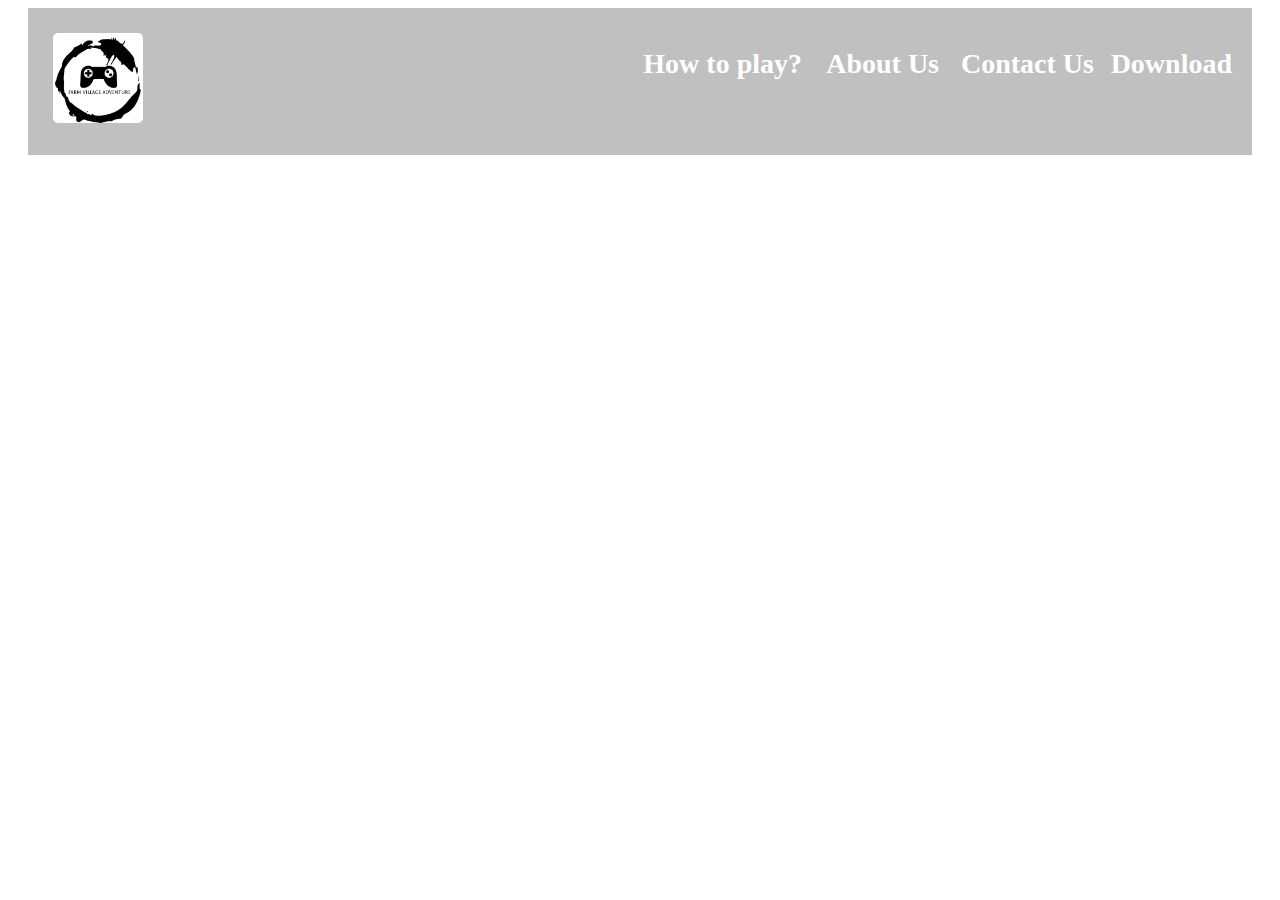
<file: project/pages/aboutus.html>
<!DOCTYPE html>
<html>
<head>
    <meta charset="UTF-8">
    <meta name="viewport" content="width=device-width, initial-scale=1.0">
    <link rel="stylesheet" type="text/css" href="../styles/aboutus.css">
    <title>Document</title>
</head>
<body>
    <nav>
        <div class="homepage">
                <div class="logo">
                    <a href="../index.html"><img id="logo" src="../images/logo.png" height="90px" width="90px"></a>
                </div>
                <div class="play">
                    <a href="play.html">How to play?</a>
                </div>
                <div class="aboutus">
                    About Us
                </div>
                <div class="contactus">
                    <a href="contactus.html">Contact Us</a>
                </div>
                <div class="download">
                    Download
                </div>
        </div>
    </nav>
    
</body>
</html>
</file>
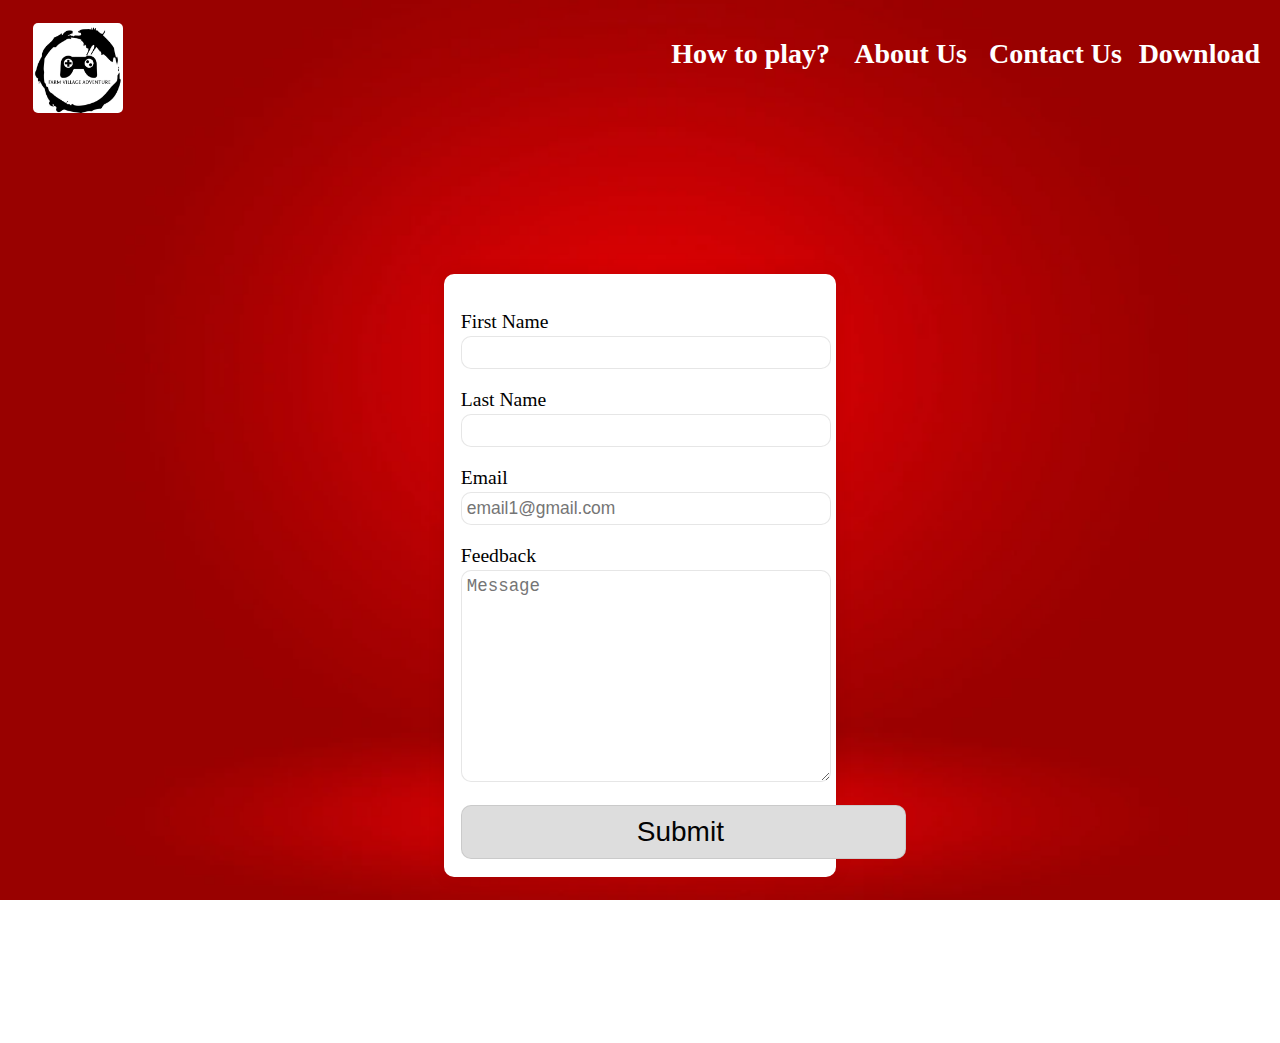
<file: project/pages/contactus.html>
<!DOCTYPE html>
<html>
<head>
    <meta charset="UTF-8">
    <meta name="viewport" content="width=device-width, initial-scale=1.0">
    <link rel="stylesheet" type="text/css" href="../styles/contactus.css">
    <title>Document</title>
</head>
<body>
    <nav>
        <div class="homepage">
                <div class="logo">
                    <a href="../index.html"><img id="logo" src="../images/logo.png" height="90px" width="90px"></a>
                </div>
                <div class="play">
                    <a href="play.html">How to play?</a>
                </div>
                <div class="aboutus">
                    <a href="aboutus.html">About Us</a>
                </div>
                <div class="contactus">
                    Contact Us
                </div>
                <div class="download">
                    Download
                </div>
        </div>
    </nav>
    <main>
        <div class="container">
            <div class="feedback">
                <section>
					<div class="forms">
						<form action="mailto: amzheleva21@codingburgas.bg" method="POST" > 
							<!-- First name -->
							<div class="form-group">
								<label for="firstName"> First Name</label>
								<input type="text" id="firstName" name="firstName">
							</div>
							<!-- Last name -->
							<div class="form-group">
								<label for="latsName">Last Name</label>
								<input type="text" id="lastName" name="lastName">
							</div>    
							<!-- Email -->
							<div class="form-group">
								<label for="email">Email</label>
								<input type="email" id="email" name="email" placeholder = "email1@gmail.com">
							</div>
							<!-- Feedback -->
							<div class="form-group">
								<label for="message"> Feedback</label>
								<textarea name="message" placeholder = "Message" id="message" cols="30" rows="10"></textarea>
							</div>
                            <br>
							<!-- Submittion button-->							
							<button type="submit">Submit</button>                       
						</form>
					</div>
				</section>
			</div>
		</div>
    </body>
    </main>
</body>
</html>
</file>
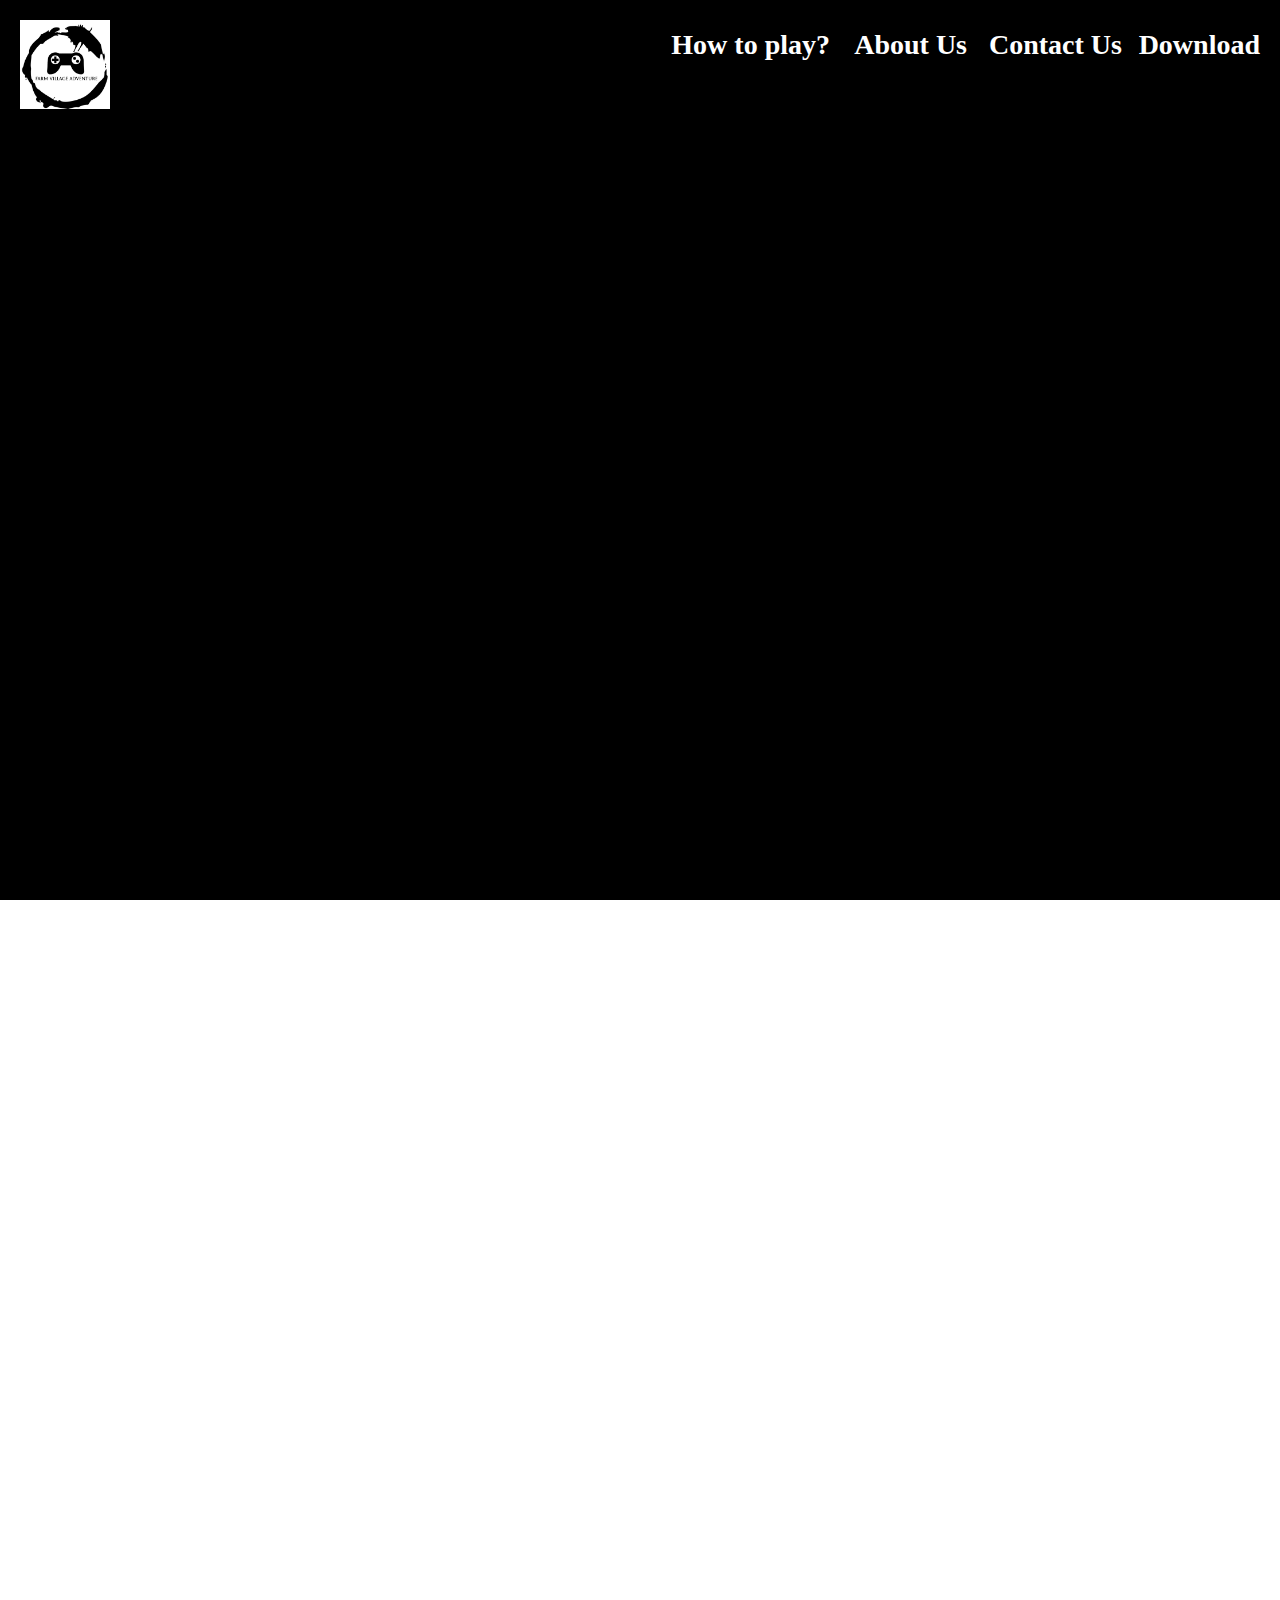
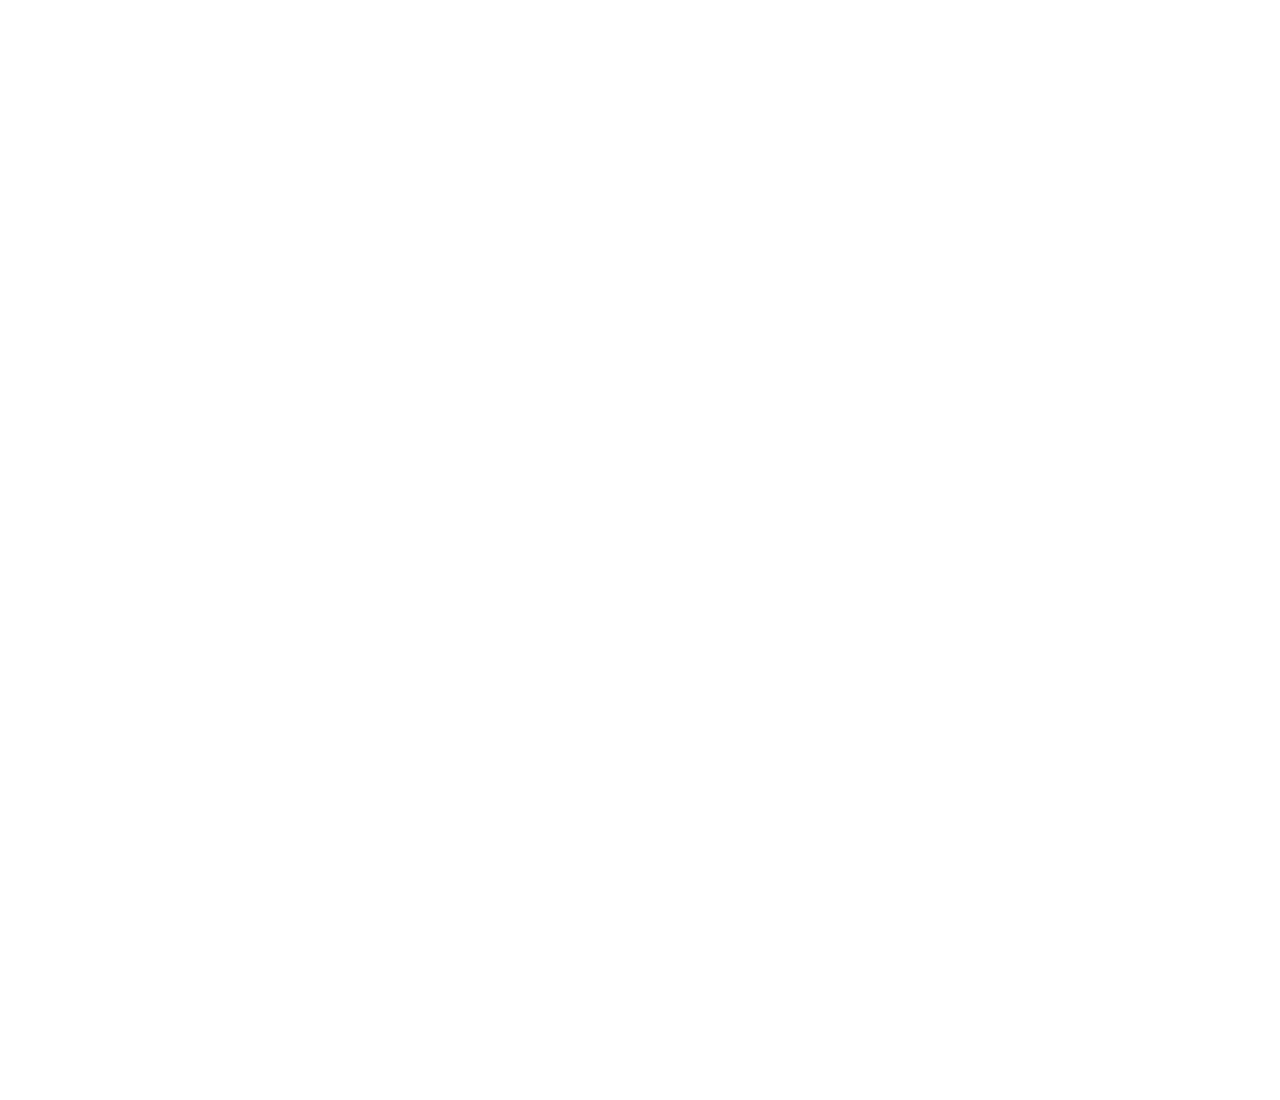
<file: project/pages/play.html>
<!DOCTYPE html>
<html>
<head>
    <meta charset="UTF-8">
    <meta name="viewport" content="width=device-width, initial-scale=1.0">
    <link rel="stylesheet" type="text/css" href="../styles/play.css">
    <title>Document</title>
</head>
<body>
    <nav>
        <div class="homepage">
                <div class="logo">
                    <a href="../index.html"><img id="logo" src="../images/logo.png" height="90px" width="90px"></a>
                </div>
                <div class="play">
                    How to play?
                </div>
                <div class="aboutus">
                    <a href="aboutus.html">About Us</a>
                </div>
                <div class="contactus">
                    <a href="contactus.html">Contact Us</a>
                </div>
                <div class="download">
                    Download
                </div>
        </div>
    </nav>
    <main>
        <p></p>
    </main>
    <footer>

    </footer>
</body>
</html>
</file>
<file: project/styles/aboutus.css>
html {
	overflow: hidden;
}

body {
	position:relative;
	left:20px;
}

/*decorite homepage*/
.homepage {
	background-color: rgb(192, 192, 192);
    min-height: 100%;
    position: relative;
    background-position: center;
    background-size: cover;
    background-repeat: no-repeat;
    background-attachment:local;   
	margin-right: 40px; 
}

.play, .aboutus, .contactus, .download {
    font-size: 28px;
    font-family: Calibri;
    color: #FFFFFF;
    font-weight: bold;
    display: inline-block;
    margin-top: 40px;
    margin-bottom: auto;
    height: fit-content;
    transition: all 0.8s;
}

.play, .aboutus, .contactus, .download {
    position: absolute;
}

.logo:hover, .play:hover, .aboutus:hover, .contactus:hover, .download:hover {
    background-color: #FFFFFF;
    border-radius: 10px;
    opacity: 0.75;
    color: #000000;
    cursor: pointer;
}

a {
    text-decoration: none;
    color: #FFFFFF;
    font-size: 28px;
    font-family: Calibri;
    font-weight: bold;
    display: inline-block;
    margin-bottom: auto;
    height: fit-content;
    transition: all 0.8s;
}

a:hover {
    background-color: #FFFFFF;
    border-radius: 10px;
    opacity: 0.75;
    color: #000000;
    cursor: pointer;
}

.logo {
    position:relative;
        margin:20px 20px;
        display:inline-block;
        height: fit-content;
        background-size: cover;
        background-position:center;
        background-repeat: no-repeat;
        opacity: 1;
        transition: all 0.8s;
}

#logo {
    border-radius:10%;
    padding: 5px;
}

.download {
    right: 20px;
}

.contactus {
    right: 158px;
}

.aboutus {
    right: 313px;
}

.play {
    right: 450px;
}

html {
	overflow: hidden;
}

body {
	position:relative;
	left:20px;
}

/*Add styles to the text*/



.flipCards{
	width: 100%;
	height: 90%;
	margin-bottom: 90%; 
	padding-top: 10%;
	margin-left: 10%;
	margin-top: 8%;
}

/*Add styles to the each individual card.*/

.flipCard {
	background-color: transparent;
	width: 300px;
	height: 330px;
	border: 4px solid #060606;
	perspective: 1000px; /*Define how far away the 3D object is from the user*/
	display: inline-block;
	margin-left: 3%;
	border-radius: 15px;
}

.flipCardInner {
	position: relative;
	width: 100%;
	height: 100%;
	text-align: center;
	transition: transform 2.0s; /*Changes css property value smoothly, over a given duration*/
	transform-style: preserve-3d; /*Preserve 3D style*/
    border-radius: 15px;
   
}

.flipCard:hover .flipCardInner {
	transform: rotateY(180deg); /*Flips the card*/
}

.flipCardFront, .flipCardBack {
	position: absolute;
	width: 100%;
	height: 100%;
	background-color: #eb0c0c;
	backface-visibility: hidden; /*Keeps the backside of the card hidden*/
    border-radius: 15px;
    
}

.flipCardBack {
  background-color: rgb(205, 20, 20);
  color: black;
  transform: rotateY(180deg); /*Flips the card*/
      border-radius: 15px;

      
}

/*Add styles to the text in the cards.*/

h6 {
	font-size: 60px;
}

/*Add styles to the forms*/

.forms {
	margin-top: 5%;
}
</file>
<file: project/styles/contactus.css>
html {
	overflow: hidden;
}
body {
	background-image: url('../images/backgroundcontactus.png');
	background-repeat: no-repeat;
	background-size: cover;
	background-attachment: fixed;
}

.play, .aboutus, .contactus, .download {
    font-size: 28px;
    font-family: Calibri;
    color: #FFFFFF;
    font-weight: bold;
    display: inline-block;
    margin-top: 30px;
    margin-bottom: auto;
    height: fit-content;
    transition: all 0.8s;
}

.play, .aboutus, .contactus, .download {
    position: absolute;
}

.logo:hover, .play:hover, .aboutus:hover, .contactus:hover, .download:hover {
    background-color: #FFFFFF;
    border-radius: 10px;
    opacity: 0.75;
    color: #000000;
    cursor: pointer;
}

a {
    text-decoration: none;
    color: #FFFFFF;
    font-size: 28px;
    font-family: Calibri;
    font-weight: bold;
    display: inline-block;
    margin-bottom: auto;
    height: fit-content;
    transition: all 0.8s;
}

a:hover {
    background-color: #FFFFFF;
    border-radius: 10px;
    opacity: 0.75;
    color: #000000;
    cursor: pointer;
}

.logo {
  position:relative;
        margin:10px 20px;
        display:inline-block;
        height: fit-content;
        background-size: cover;
        background-position:center;
        background-repeat: no-repeat;
        opacity: 1;
        transition: all 0.8s;

}

#logo {
  border-radius:10%;
  padding: 5px;
}

.download {
    right: 20px;
}

.contactus {
    right: 158px;
}

.aboutus {
    right: 313px;
}

.play {
    right: 450px;
}



/*General styles for the form*/
.container{ 
  padding: 0;
  margin: 0;
  box-sizing: border-box;
}

.feedback{
  box-sizing: border-box;
}
/*Form section styles*/
section {
  height: 100vh;
  width: 100%;
  display: flex;
  align-items: center;
  justify-content: center;
  flex-direction: column;
}

.forms {
  width: 90%;
  max-width: 28vw;
  margin: 0 auto;
  padding: 1.35vw;
  box-shadow: 0px 0px 20px #00000010;
  border-radius: 10px;
  margin-bottom: 2.18vh;
  background-color: #FFFFFF;
}

.form-group {
  width: 100%;
  margin-top: 2.18vh;
  font-size: 2.18vh;
}

.form-group input, .form-group textarea {
  width: 100%;
  padding: 5px;
  font-size: 1.94vh;
  border: 1px solid rgba(128, 128, 128, 0.199);
  margin-top: 0.27vw;
  border-radius: 10px;
}
  
textarea {
  resize: vertical; /*Define if the element is resizable by the user*/
  border-radius: 10px;
}
/*Target the submit button*/
button[type="submit"] {
  width: 100%;
  border: none;
  outline: none;
  font-size: 28px;
  border: 1px solid rgba(128, 128, 128, 0.199);
  background-color: #dddddd;
  border-radius: 10px;
  padding: 10px 268px 10px 175px;
  color: rgb(3, 3, 3);
  cursor: pointer;
}
</file>
<file: project/styles/play.css>
* {
    height: 100%;
    padding: 0px;
    margin: 0px;
    font-weight: 400;
    line-height: 1.8em;
    font-family: Calibri, Cambria, Cochin, Georgia, Times, 'Times New Roman', serif;
    
}
/*decorite homepage*/
.homepage {
    background-color: #000000;
    background-image: url();
    min-height: 100%;
    position: relative;
    background-position: center;
    background-size: cover;
    background-repeat: no-repeat;
    background-attachment: fixed;    
}

.logo, .play, .aboutus, .contactus, .download {
    font-size: 28px;
    font-family: Calibri;
    color: #FFFFFF;
    font-weight: bold;
    display: inline-block;
    margin-top: 20px;
    margin-bottom: auto;
    height: fit-content;
    transition: all 0.8s;
}

.play, .aboutus, .contactus, .download {
    position: absolute;
}

.logo:hover, .play:hover, .aboutus:hover, .contactus:hover, .download:hover {
    background-color: #FFFFFF;
    border-radius: 10px;
    opacity: 0.75;
    color: #000000;
    cursor: pointer;
}

a {
    text-decoration: none;
    color: #FFFFFF;
    font-size: 28px;
    font-family: Calibri;
    font-weight: bold;
    display: inline-block;
    margin-bottom: auto;
    height: fit-content;
    transition: all 0.8s;
}

a:hover {
    background-color: #FFFFFF;
    border-radius: 10px;
    opacity: 0.75;
    color: #000000;
    cursor: pointer;
}

.logo {
    margin-left: 20px;

}

.download {
    right: 20px;
}

.contactus {
    right: 158px;
}

.aboutus {
    right: 313px;
}

.play {
    right: 450px;
}
</file>
